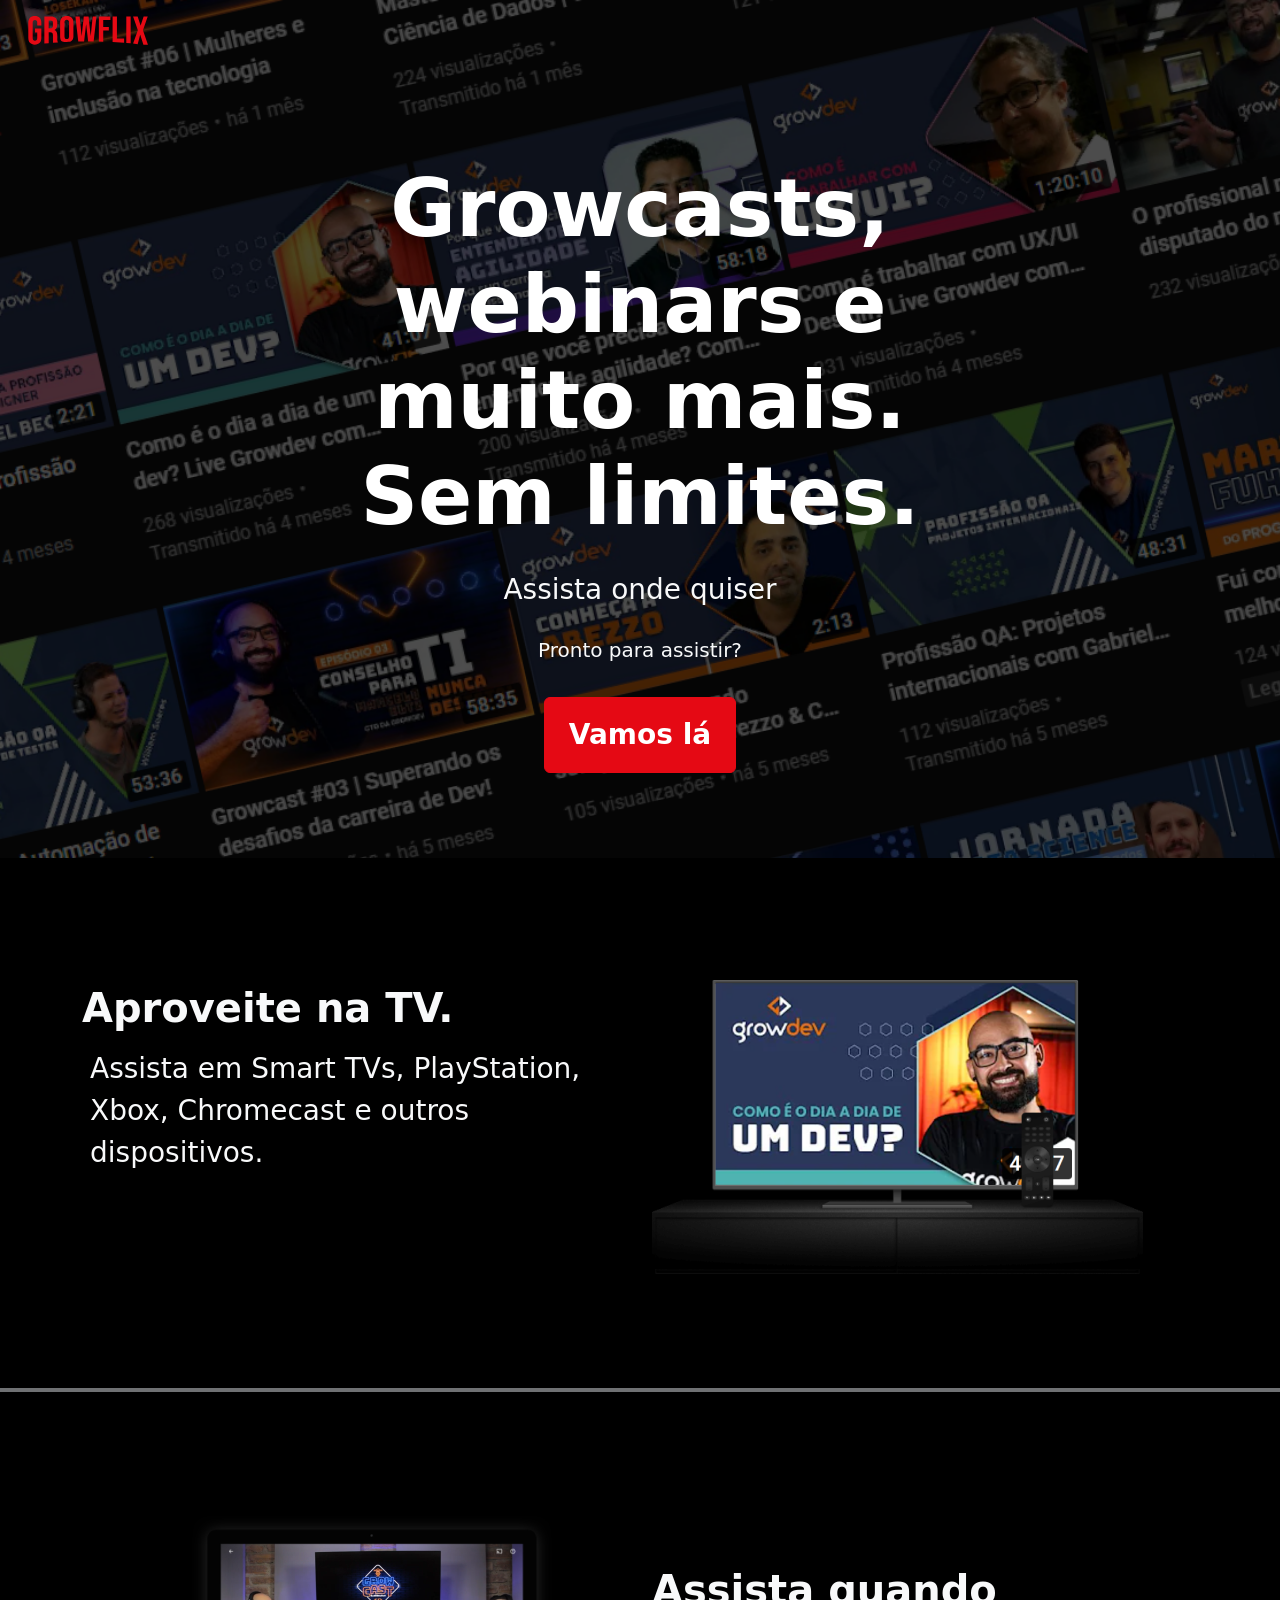
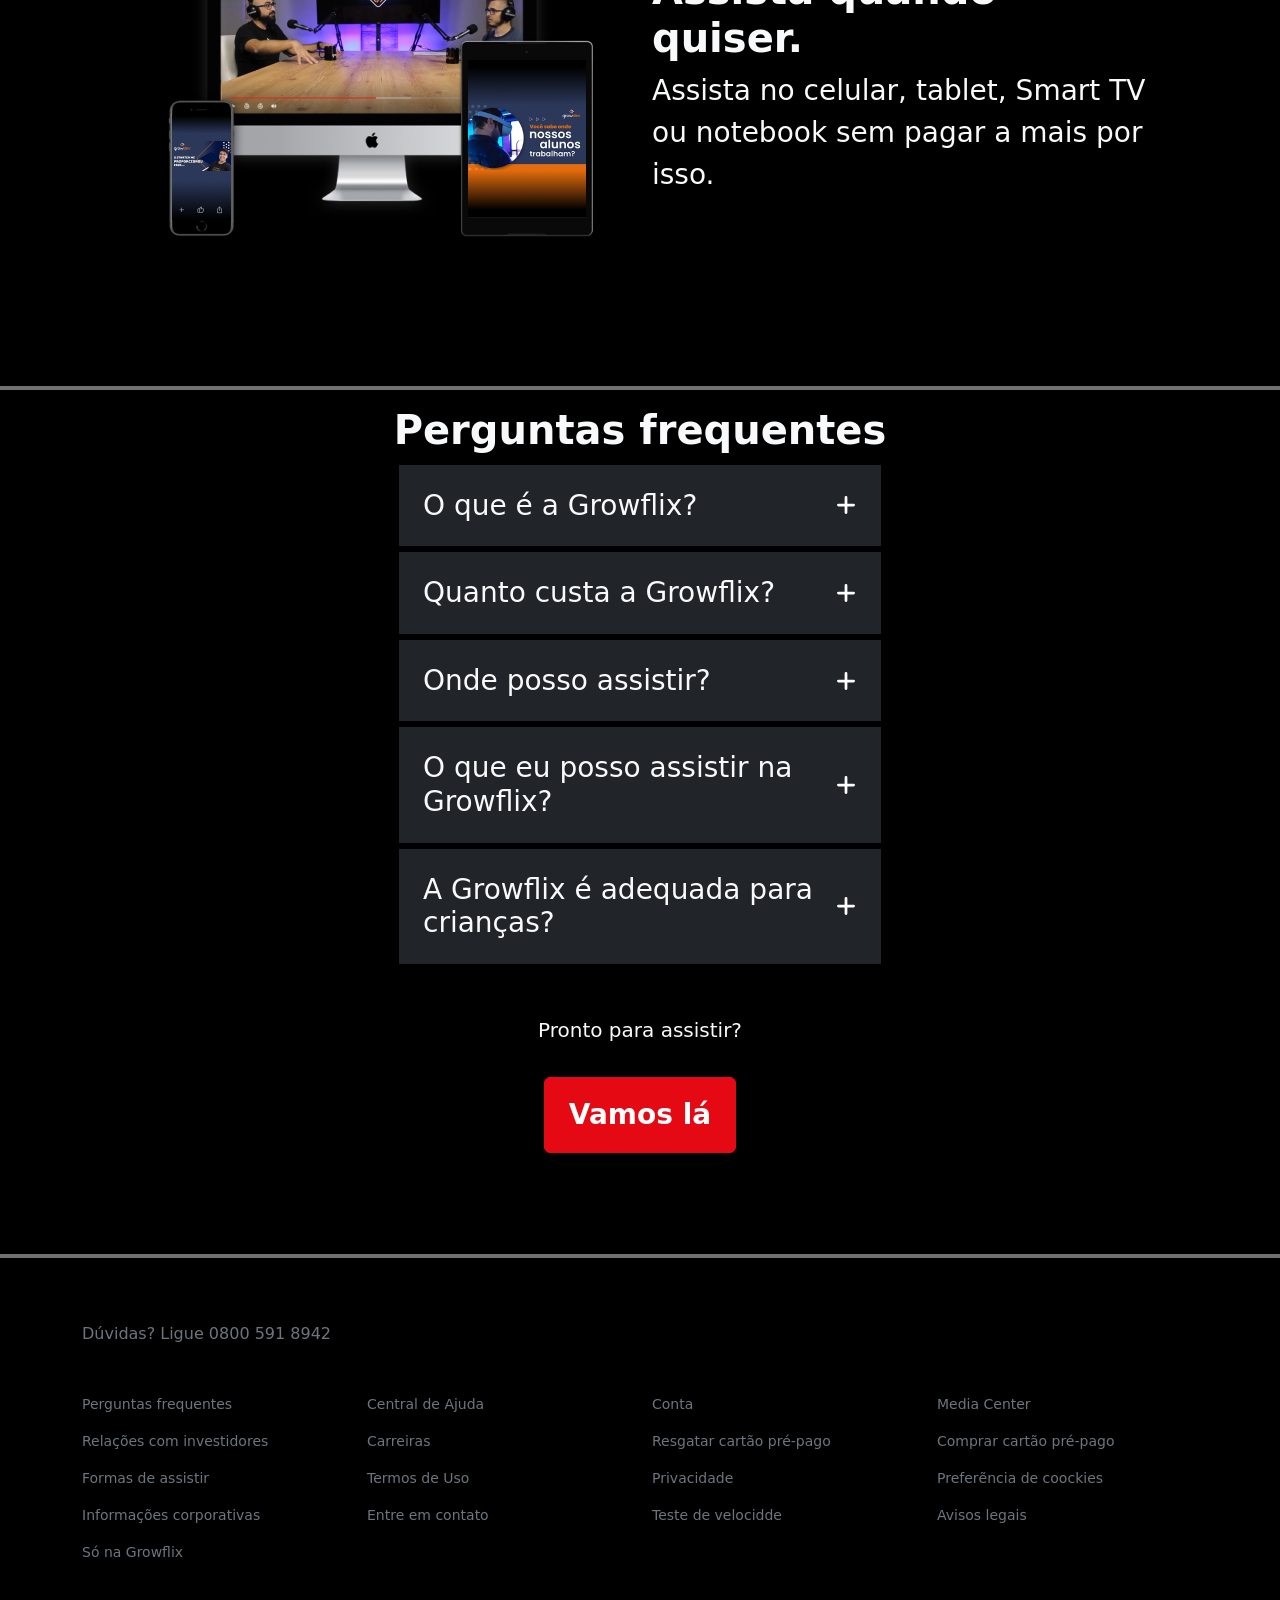
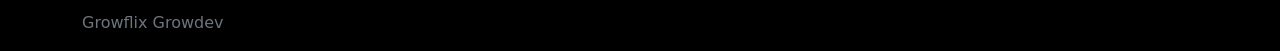
<file: index.html>
<!DOCTYPE html>
<html lang="pt-br">
<head>
    <meta charset="UTF-8">
    <meta name="viewport" content="width=device-width, initial-scale=1.0">
    <link rel="stylesheet" href="./assets/libs/bootstrap-5.3.0/bootstrap.min.css">
    <link rel="stylesheet" href="./css/index.css">
    <link rel="stylesheet" href="./css/home.css">




    <link href="https://cdn.jsdelivr.net/npm/bootstrap-icons@1.11.3/font/bootstrap-icons.css" rel="stylesheet">

    <title>Growflix - Todos os vídeos da Growdev em um só lugar</title>

</head>
<body>
    <section class="main-section">
        <div class=" container row">
            <div class="col col-img">
              <a href="./index.html"><img class="img-logo m-3" src="./assets/img/logo-growflix.svg" alt="Logo da marca 'GROWFLIX' escrito em letras maiúsculas e em negrito, com um estilo arredondado e volumétrico. A cor predominante é um vermelho vibrante e sólido."></a>
            </div>
        </div>
        <div class="row">
            <div class="col col-sm-12 text-center">
                <h1 class="h1 justify-content-center mx-auto fw-bold">Growcasts, webinars e muito mais. Sem limites.</h1>
                <p class="m-4 fs-3 text-light">Assista onde quiser</p>
                <p class="fs-5 text-light">Pronto para assistir?</p>
                <a href="./home.html" class="my-button btn fw-bold fs-3 p-3 px-4 bd-0 mt-3">Vamos lá</a>
            </div>
        </div>
    </section>
    <section class="devices d-grid gap-5">
      <div class="container py-5">
          <div class="row align-items-center text-center text-md-start">
              <div class="col-md-6 col-12 mb-4 mb-md-0">
                <h1 class="h1 fw-bold text-light">Aproveite na TV.</h1>
                <p class="text-light fs-3 p-2">
                Assista em Smart TVs, PlayStation, Xbox, Chromecast e outros dispositivos.
                </p>
              </div>
              <div class="col-md-6 col-12">
                <img src="./assets/img/tela-tv-dia-dev.png" alt="Imagem de uma tela de TV com a interface do Growflix, mostrando um vídeo disponível para assistir." class="img-fluid">
              </div>
          </div>
        </div>
      
        <hr class="border border-gray border-2 opacity-50">

        <div class="row container align-items-center mx-auto p-5">
            <div class="col-md-6 col-12 mb-4 mb-md-0">
                <img src="./assets/img/devices.png" alt="Imagem de uma tela de TV com a interface do Growflix, mostrando um vídeo disponível para assistir." class="img-fluid">
            </div>
            <div class=" col-md-6 col-sm-12 align-items-center">
                <h1 class="h1 fw-bold text-light">Assista quando quiser.</h1>
                <p class="text-light fs-3 p-">Assista no celular, tablet, Smart TV ou notebook sem pagar a mais por isso.</p>
            </div>
        </div>

        <hr class="border border-gray border-2 opacity-50">

    </section>
    <section>
        <div class="row">
            <div class="col col-md-12 text-center">
                <h1 class="accordion-title h1 fw-bold text-light">Perguntas frequentes</h1>
              

                <div class="container container-acordion border border-0">
                  <div class="accordion accordion-flush" id="accordionFlushExample">



                    <div class="accordion-item border border-black border-3 border-dark rounded-0">
                      <h2 class="accordion-header">
                        <button class="accordion-button collapsed bg-dark text-light p-4 fs-3" type="button" data-bs-toggle="collapse" data-bs-target="#flush-collapseOne" aria-expanded="false" aria-controls="flush-collapseOne">
                          O que é a Growflix?
                        </button>
                      </h2>
                      <div id="flush-collapseOne" class="accordion-collapse collapse" data-bs-parent="#accordionFlushExample">
                        <div class="accordion-body">Placeholder content for this accordion, which is intended to demonstrate the <code>.accordion-flush</code> class. This is the first item's accordion body.</div>
                      </div>
                    </div>
                    <div class="accordion-item border border-black border-3 border-dark rounded-0">
                      <h2 class="accordion-header">
                        <button class="accordion-button collapsed bg-dark text-light p-4 fs-3" type="button" data-bs-toggle="collapse" data-bs-target="#flush-collapseTwo" aria-expanded="false" aria-controls="flush-collapseTwo">
                          Quanto custa a Growflix?
                        </button>
                      </h2>
                      <div id="flush-collapseTwo" class="accordion-collapse collapse" data-bs-parent="#accordionFlushExample">
                        <div class="accordion-body">Placeholder content for this accordion, which is intended to demonstrate the <code>.accordion-flush</code> class. This is the first item's accordion body.</div>
                      </div>
                    </div>
                    <div class="accordion-item border border-black border-3 border-dark rounded-0">
                      <h2 class="accordion-header">
                        <button class="accordion-button collapsed bg-dark text-light p-4 fs-3" type="button" data-bs-toggle="collapse" data-bs-target="#flush-collapseThree" aria-expanded="false" aria-controls="flush-collapseThree">
                          Onde posso assistir?
                        </button>
                      </h2>
                      <div id="flush-collapseThree" class="accordion-collapse collapse" data-bs-parent="#accordionFlushExample">
                        <div class="accordion-body">Placeholder content for this accordion, which is intended to demonstrate the <code>.accordion-flush</code> class. This is the first item's accordion body.</div>
                      </div>
                    </div>
                    <div class="accordion-item border border-black border-3 border-dark rounded-0">
                      <h2 class="accordion-header">
                        <button class=" accordion-button collapsed bg-dark text-light p-4 fs-3" type="button" data-bs-toggle="collapse" data-bs-target="#flush-collapseFour" aria-expanded="false" aria-controls="flush-collapseFour">
                          O que eu posso assistir na Growflix?
                        </button>
                      </h2>
                      <div id="flush-collapseFour" class="accordion-collapse collapse" data-bs-parent="#accordionFlushExample">
                        <div class="accordion-body">Placeholder content for this accordion, which is intended to demonstrate the <code>.accordion-flush</code> class. This is the first item's accordion body.</div>
                      </div>
                    </div>
                    <div class="accordion-item border border-black border-3 border-dark rounded-0">
                      <h2 class="accordion-header">
                        <button class="accordion-button collapsed bg-dark text-light p-4 fs-3" type="button" data-bs-toggle="collapse" data-bs-target="#flush-collapseFive" aria-expanded="false" aria-controls="flush-collapseFive">
                          A Growflix é adequada para crianças?
                        </button>
                      </h2>
                      <div id="flush-collapseFive" class="accordion-collapse collapse" data-bs-parent="#accordionFlushExample">
                        <div class="accordion-body">Placeholder content for this accordion, which is intended to demonstrate the <code>.accordion-flush</code> class. This is the first item's accordion body.</div>
                      </div>
                    </div>
            </div>
            
        </div>
        <div class="row mt-5">
            <div class="col text-center">
                <p class="fs-5 text-light">Pronto para assistir?</p>
                <a href="./home.html" class="my-button btn fw-bold fs-3 p-3 px-4 bd-0 mt-3">Vamos lá</a>
            </div>
        </div>
        <hr class="border border-gray border-2 opacity-50">
    </section>
    
    <section class="container">
        <div class="row mt-5">
            <div class="col link-secondary">
                <p>Dúvidas? Ligue 0800 591 8942</p>
            </div>
        </div>
        <div class="row mt-3">
            <div class="col-6 col-sm-3">
                <a href="#" class="d-block small mt-3 link-secondary link-underline-opacity-0">Perguntas frequentes</a>
                <a href="#" class="d-block small mt-3 link-secondary link-underline-opacity-0">Relações com investidores</a>
                <a href="#" class="d-block small mt-3 link-secondary link-underline-opacity-0">Formas de assistir</a>
                <a href="#" class="d-block small mt-3 link-secondary link-underline-opacity-0">Informações corporativas</a>
                <a href="#" class="d-block small mt-3 link-secondary link-underline-opacity-0">Só na Growflix</a>
            </div>
            <div class="col-6 col-sm-3">
                <a href="#" class="d-block small mt-3 link-secondary link-underline-opacity-0">Central de Ajuda</a>
                <a href="#" class="d-block small mt-3 link-secondary link-underline-opacity-0">Carreiras</a>
                <a href="#" class="d-block small mt-3 link-secondary link-underline-opacity-0">Termos de Uso</a>
                <a href="#" class="d-block small mt-3 link-secondary link-underline-opacity-0">Entre em contato</a>
            </div>
            <div class="col-6 col-sm-3">
                <a href="#" class="d-block small mt-3 link-secondary link-underline-opacity-0">Conta</a>
                <a href="#" class="d-block small mt-3 link-secondary link-underline-opacity-0">Resgatar cartão pré-pago</a>
                <a href="#" class="d-block small mt-3 link-secondary link-underline-opacity-0">Privacidade</a>
                <a href="#" class="d-block small mt-3 link-secondary link-underline-opacity-0">Teste de velocidde</a>
            </div>
            <div class="col-6 col-sm-3">
                <a href="#" class="d-block small mt-3 link-secondary link-underline-opacity-0">Media Center</a>
                <a href="#" class="d-block small mt-3 link-secondary link-underline-opacity-0">Comprar cartão pré-pago</a>
                <a href="#" class="d-block small mt-3 link-secondary link-underline-opacity-0">Preferẽncia de coockies</a>
                <a href="#" class="d-block small mt-3 link-secondary link-underline-opacity-0">Avisos legais</a>
            </div>
        </div>
        <div class="row">
            <div class="col link-secondary">
                <p class="mt-5">Growflix Growdev</p>
            </div>
        </div>
            
    </section>
    
    <script src="https://cdn.jsdelivr.net/npm/bootstrap@5.3.5/dist/js/bootstrap.bundle.min.js" integrity="sha384-k6d4wzSIapyDyv1kpU366/PK5hCdSbCRGRCMv+eplOQJWyd1fbcAu9OCUj5zNLiq" crossorigin="anonymous"></script>
    <scr src="./bootstrap-5.3.0/bootstrap.bundle.min.js"></script>
    <script src="./js/home.js"></script>
  
</body>
</html>
</file>
<file: css/index.css>
body {
    background-color: black;
}   

.img-logo {
    width: 120px;
    height: auto;

}

.main-section {
    background-image: url('../assets/img/banner-initial.png');
    background-size: cover;
}

.main-section h1 {
    font-size: 5rem;
    color: #ffffff;
    width: 50%;
    margin-top: 100px;
}

.devices-title {
    font-size: 3.5rem;
}


.my-button {
    border-color: #e50914;
    margin-bottom: 85px;
    color: #ffffff;
    background-color:#e50914;
}

.my-button:hover {
    background-color: #B6060F;
    color: #ffffff;
}

.accordion-button::after {
    content: '';
    display: inline-block;
    width: 16px;
    height: 16px;
    background-image: url('data:image/svg+xml;utf8,<svg xmlns="http://www.w3.org/2000/svg" width="16" height="16" fill="white" stroke="white" stroke-width="1" class="bi bi-plus-lg" viewBox="0 0 16 16"><path fill-rule="evenodd" d="M8 2a.5.5 0 0 1 .5.5v5h5a.5.5 0 0 1 0 1h-5v5a.5.5 0 0 1-1 0v-5h-5a.5.5 0 0 1 0-1h5v-5A.5.5 0 0 1 8 2z"/></svg>');
    background-size: contain;
    width: 22px; 
    height: 22px;

}

  
  .accordion-button:not(.collapsed)::after {
    content: ''; 
    background-image: url('data:image/svg+xml;utf8,<svg xmlns="http://www.w3.org/2000/svg" width="16" height="16" fill="white" stroke="white" stroke-width="1" class="bi bi-plus-lg" viewBox="0 0 16 16"><path fill-rule="evenodd" d="M8 2a.5.5 0 0 1 .5.5v5h5a.5.5 0 0 1 0 1h-5v5a.5.5 0 0 1-1 0v-5h-5a.5.5 0 0 1 0-1h5v-5A.5.5 0 0 1 8 2z"/></svg>');

  }

  
  @media screen and (min-width: 540px) {
    
    .container-acordion {
        width: 40%;
    }

    
  }

  @media screen and (max-width: 768px) {
    .main-section h1 {
        font-size: 3rem;
        width: 100%;
        margin-top: 50px;
        padding: 50px;
    }

    .accordion-title {
        margin-top: 30px;
        font-size: 2rem;
    }

    .container-acordion {
        width: 90%;
    }
  }
</file>
<file: css/home.css>
.home-links:hover {
    color: #C0C1CA !important;
}

.home-cover {
    background-image: url('/assets/img/growcast-01.png');
    background-size: cover;
    width: 100%;
    height: 78vh
}

.cover-title {
    font-size: 4rem;
    color: #ffffff;
} 

.home-cover-text {
    margin-top: 20%;
}

.caret-right-fill {
    color: #ffffff;
    width: 20px;
    height: 20px;
    margin-left: 10px;
}

.content-link:hover {
    color: #FF8534 !important;
}


.content:hover {
    transform: scale(1.20);
    transition: all 0.3s ease;
    
}


.card-description {
    display: none;
}

.content:hover .card-description {
    display: block;
    position: fixed;
   
  }

  
  .card-description .active {
    display: block;
    position: fixed;
  }


.video-title {
  font-size: 0.9rem;
}

.modal-transparent {
  border-bottom: none;
  background-color: transparent;

}

.modal-dialog {
  margin: 0;
  max-width: 100%;
  height: 100%;
}

.modal-content {
  height: 100%;
  border: none; 
  border-radius: 0; 
}

.my-btn-close {
  font-size: 20px;
  color: #ffffff;
}


.modal-header{
  border: none;
}

.home-navbar-drop {

  position: absolute; 
  left: 0;
}

.link-dropdown {
  transition: color 0.3s ease, transform 0.3s ease;
}

.link-dropdown:hover {
  color: #ffffff;
}

.dropdown-custom {
  position: absolute;

}

@media screen and (max-width: 991px) {
  .home-navbar {
    display: none;
  } 

  .cover {
    margin-top: 300px;
  }


}

@media screen and (min-width: 992px) {
  .dropdown {
    display: none;
  } 
}

@media screen and (max-width: 450px) {
  .cover-title {
    font-size: 2rem;
  }
  
}


@media screen and (max-width: 1900px) {
  .video-container {
    position: relative;
    width: 100%;
    padding-bottom: 56.25% !important; 
    overflow: hidden;
  }
  
  .video-container iframe {
    position: absolute !important;
    top: 0;
    left: 0;
    width: 100%;
    height: 100%;
  }
  
}
</file>
